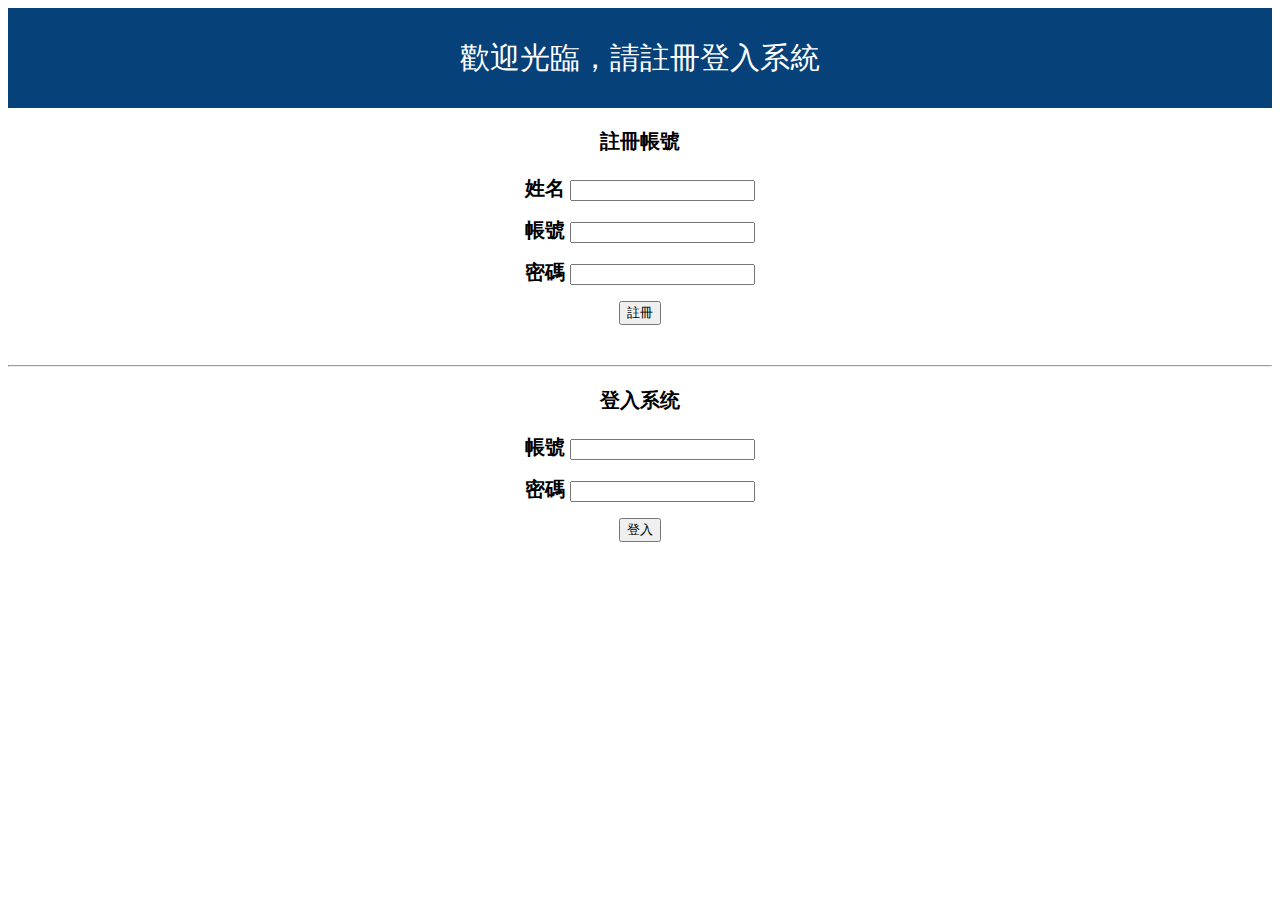
<file: templates/index.html>
<html>
<head>
    <title>Index</title>
    <link href="../static/styles.css" rel="stylesheet">
</head>
<body>
    <header>
        <div class="title">歡迎光臨，請註冊登入系統</div>
    </header>

    <div class="input_signup">
        <div>註冊帳號</div>
        <form id="signup" action="/signup" method="post">
            <div class="input_signup_box">
                <div><span><label for="name">姓名</label> <input type="text" name="name" id="name"></span></div>
                <div><span><label for="signup_id">帳號</label> <input type="text" name="signup_id" id="signup_id"></span></div>
                <div><span><label for="signup_password">密碼</label> <input type="password" name="signup_password" id="signup_password"></span></div>
                <div><button type="submit">註冊</button></div>
            </div>
        </form>
    </div>

    <hr/>

     <div class="input_signin">
        <div>登入系统</div>
        <form id="signin" action="/signin" method="post">
            <div class="input_signin_box">
                <div><label for="signin_id">帳號</label> <input type="text" name="signin_id" id="signin_id"></span></div>
                <div><label for="signin_password">密碼</label> <input type="password" name="signin_password" id="signin_password"></span></div>
                <div><button type="submit">登入</button></div>
            </div>
        </form>
    </div>

    <script src="../static/scripts.js"></script>
</body>
</html>
</file>
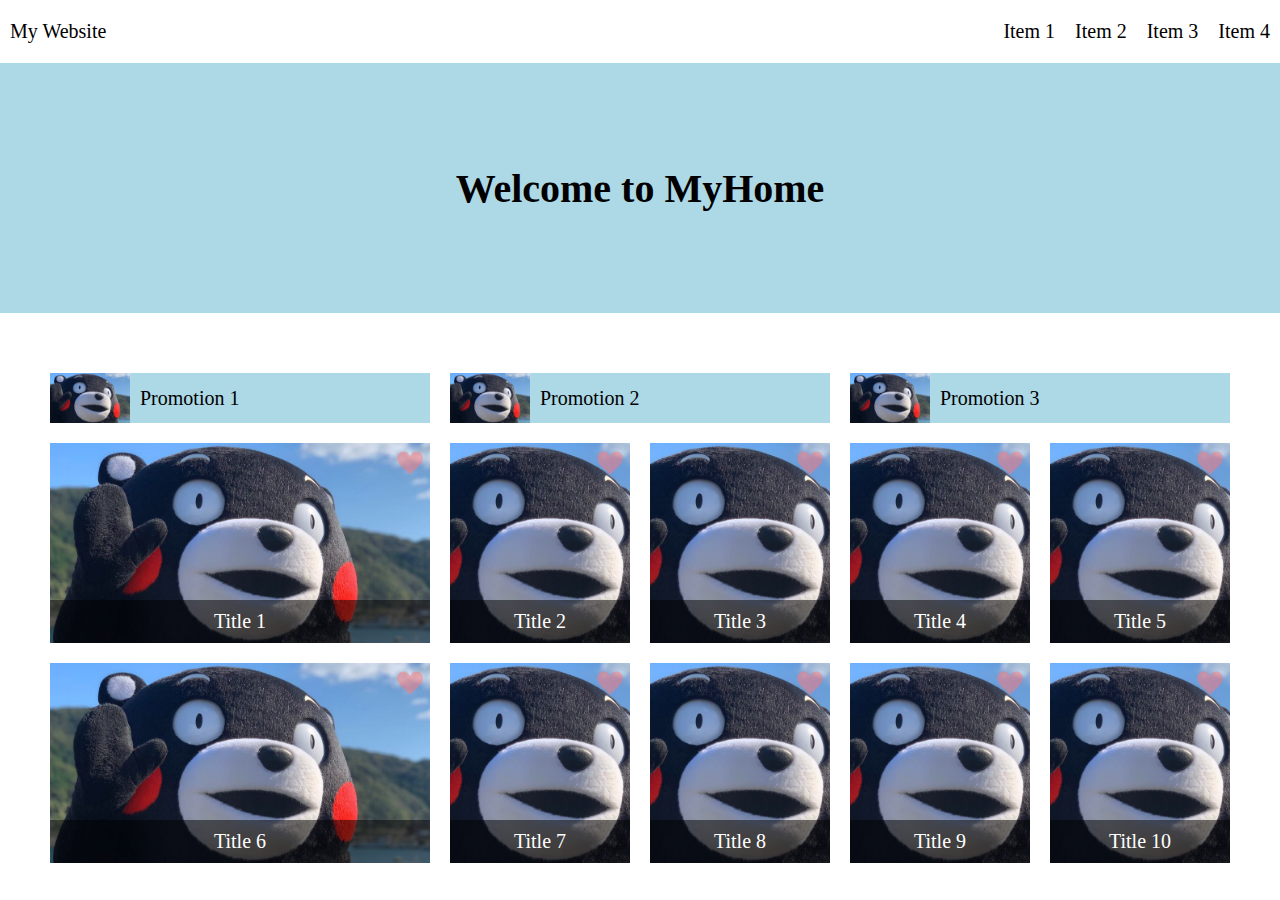
<file: week1/index.html>
<!DOCTYPE html>

<head>
    <meta name="viewport" content="width=device-width", initial-scale="1.0" />
    <meta charset="utf-8" /> 
    <title>Week1</title>
    <link rel="stylesheet" type="text/css" href="cssw1.css">
    <script src="w1script.js" defer></script>
</head>

<body>
<header>
    <div class="navbar">
        <span class="title">My Website</span>
        <ul class="desktop-menu">
            <li>Item 1</li>
            <li>Item 2</li>
            <li>Item 3</li>
            <li>Item 4</li>
        </ul>
    
        <div id="burger">
            <img src="burger_menu.svg" width="30" height="30" class="mobile-menu" onclick="togglemenu()">
        </div>
        
        <!-- 彈出視窗 -->
        <div class="popup-menu">
            <div class="popup-content">
                <span class="close-btn">&times;</span>
                <ul>
                    <li>Item 1</li>
                    <li>Item 2</li>
                    <li>Item 3</li>
                    <li>Item 4</li>
                </ul>
            </div>
        </div>
    </div>
</div>
</header>

<div class="welcome">Welcome to MyHome</div>

<div class="content">
    <div class="smallbox">
        <img class="smallboxpic" src="kumamon.png" />
        <div class="smallboxword">Promotion 1</div>
    </div>
    <div class="smallbox">
        <img class="smallboxpic" src="kumamon.png" />
        <div class="smallboxword">Promotion 2</div>
    </div>
    <div class="smallbox">
        <img class="smallboxpic" src="kumamon.png" />
        <div class="smallboxword">Promotion 3</div>
    </div>
</div>

<div class="content2">
        <div class="largebox">
        <img class="boxpic" src="kumamon.png" />
        <div class="overlay">
            <div class="text">Title 1</div>
        </div>
        <img class="heart" src="heart.svg" />
    </div>

    <div class="mediumbox">
        <img class="boxpic" src="kumamon.png"/>
        <div class="overlay">
            <div class="text">Title 2</div>
        </div>
        <img class="heart" src="heart.svg" />
    </div>

    <div class="mediumbox">
        <img class="boxpic" src="kumamon.png"/>
        <div class="overlay">
            <div class="text">Title 3</div>
        </div>
        <img class="heart" src="heart.svg" />
    </div>

    <div class="mediumbox">
        <img class="boxpic" src="kumamon.png"/>
        <div class="overlay">
            <div class="text">Title 4</div>
        </div>
        <img class="heart" src="heart.svg" />
    </div>

    <div class="mediumbox">
        <img class="boxpic" src="kumamon.png"/>
        <div class="overlay">
            <div class="text">Title 5</div>
        </div>
        <img class="heart" src="heart.svg" />
    </div>

    <div class="largebox">
        <img class="boxpic" src="kumamon.png" />
        <div class="overlay">
            <div class="text">Title 6</div>
        </div>
        <img class="heart" src="heart.svg" />
    </div>

    <div class="mediumbox">
        <img class="boxpic" src="kumamon.png"/>
        <div class="overlay">
            <div class="text">Title 7</div>
        </div>
        <img class="heart" src="heart.svg" />
    </div>

    <div class="mediumbox">
        <img class="boxpic" src="kumamon.png"/>
        <div class="overlay">
            <div class="text">Title 8</div>
        </div>
        <img class="heart" src="heart.svg" />
    </div>

    <div class="mediumbox">
        <img class="boxpic" src="kumamon.png"/>
        <div class="overlay">
            <div class="text">Title 9</div>
        </div>
        <img class="heart" src="heart.svg" />
    </div>

    <div class="mediumbox">
        <img class="boxpic" src="kumamon.png"/>
        <div class="overlay">
            <div class="text">Title 10</div>
        </div>
        <img class="heart" src="heart.svg" />
    </div>
</div>


</body>
</html>
</file>
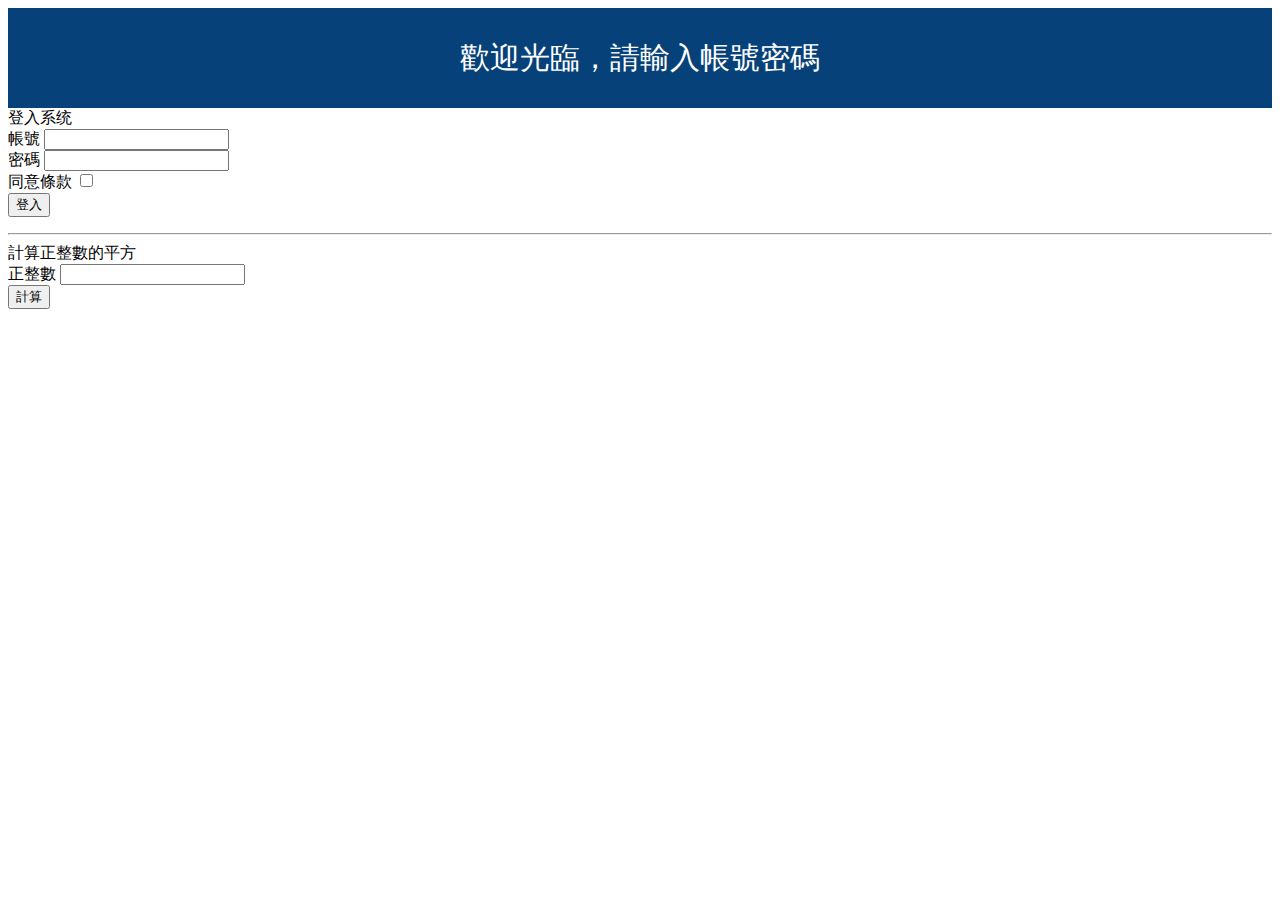
<file: week4/templates/index.html>
<html>
<head>
    <title>Index</title>
    <link href="/static/styles.css" rel="stylesheet">
</head>
<body>
    <header>
        <div class="title">歡迎光臨，請輸入帳號密碼</div>
    </header>
    
     <div class="input1">
        <div>登入系统</div>
        <form id="loginForm" action="/signin" method="post">
            <div class="inputbox">
                <div><span>帳號</span> <input type="text" name="username"></div>
                <div><span>密碼</span> <input type="password" name="password"></div>
                <div><span>同意條款</span> <input type="checkbox" id="termsCheckbox"></div>
                <div><button type="submit">登入</button></div>
            </div>
        </form>
    </div>
            
    <hr/>

    <div class="input2">
        <div>計算正整數的平方</div>
        <form id="squareForm">
            <div class="inputbox2">
                <div><span>正整數</span> <input type="text" name="square_number"></div>
                <div><button type="submit">計算</button></div>
            </div>
        </form>
    </div>

    <script src="/static/scripts.js"></script>
</body>
</html>
</file>
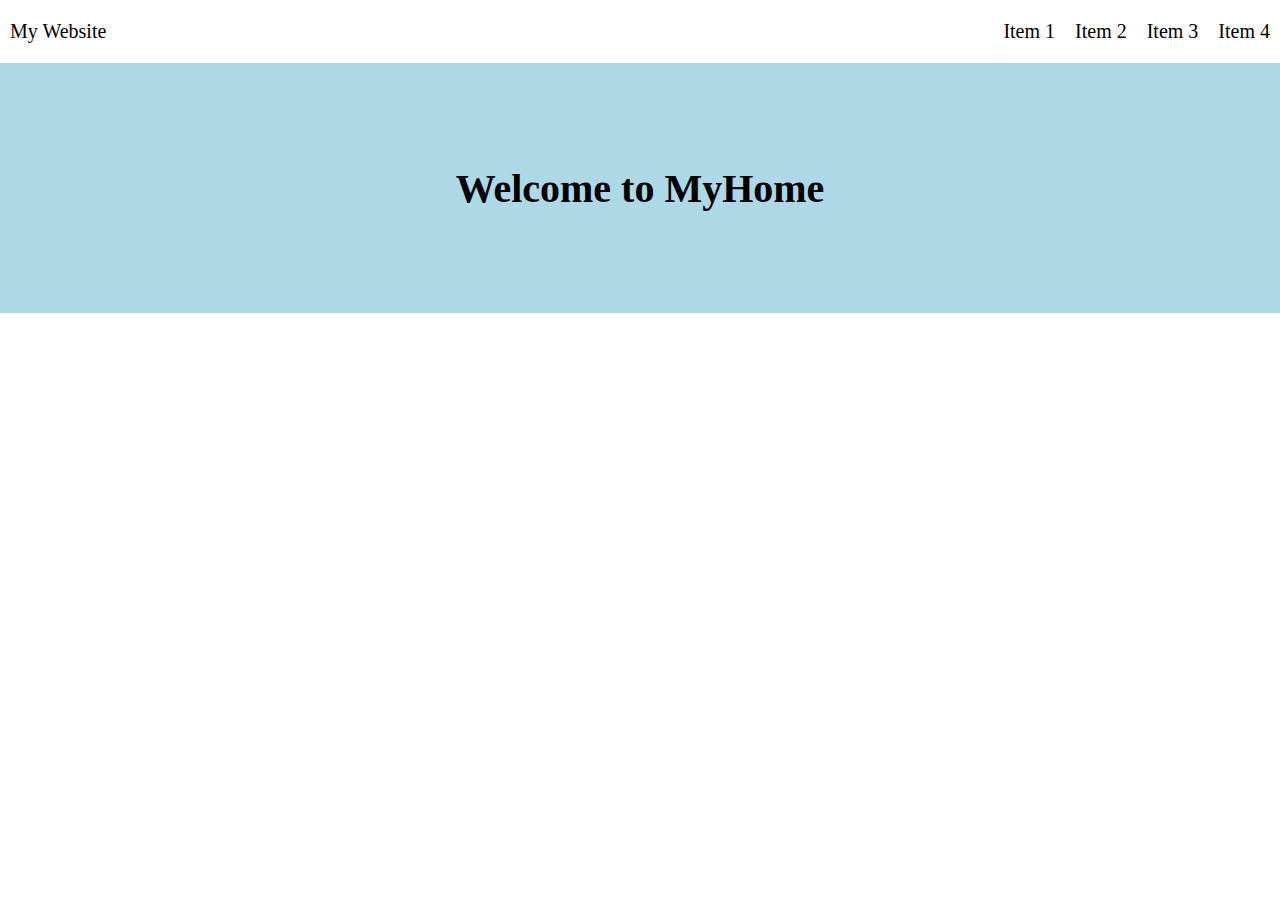
<file: week3/w3task3.html>
<!DOCTYPE html>
<html lang="en">
  <head>
    <meta charset="UTF-8" />
    <meta name="viewport" content="width=device-width, initial-scale=1.0" />
    <title>Week1</title>
    <link rel="stylesheet" type="text/css" href="w3task3.css" />
    <script src="w3task3.js" defer></script>
  </head>
  <body></body>
</html>
</file>
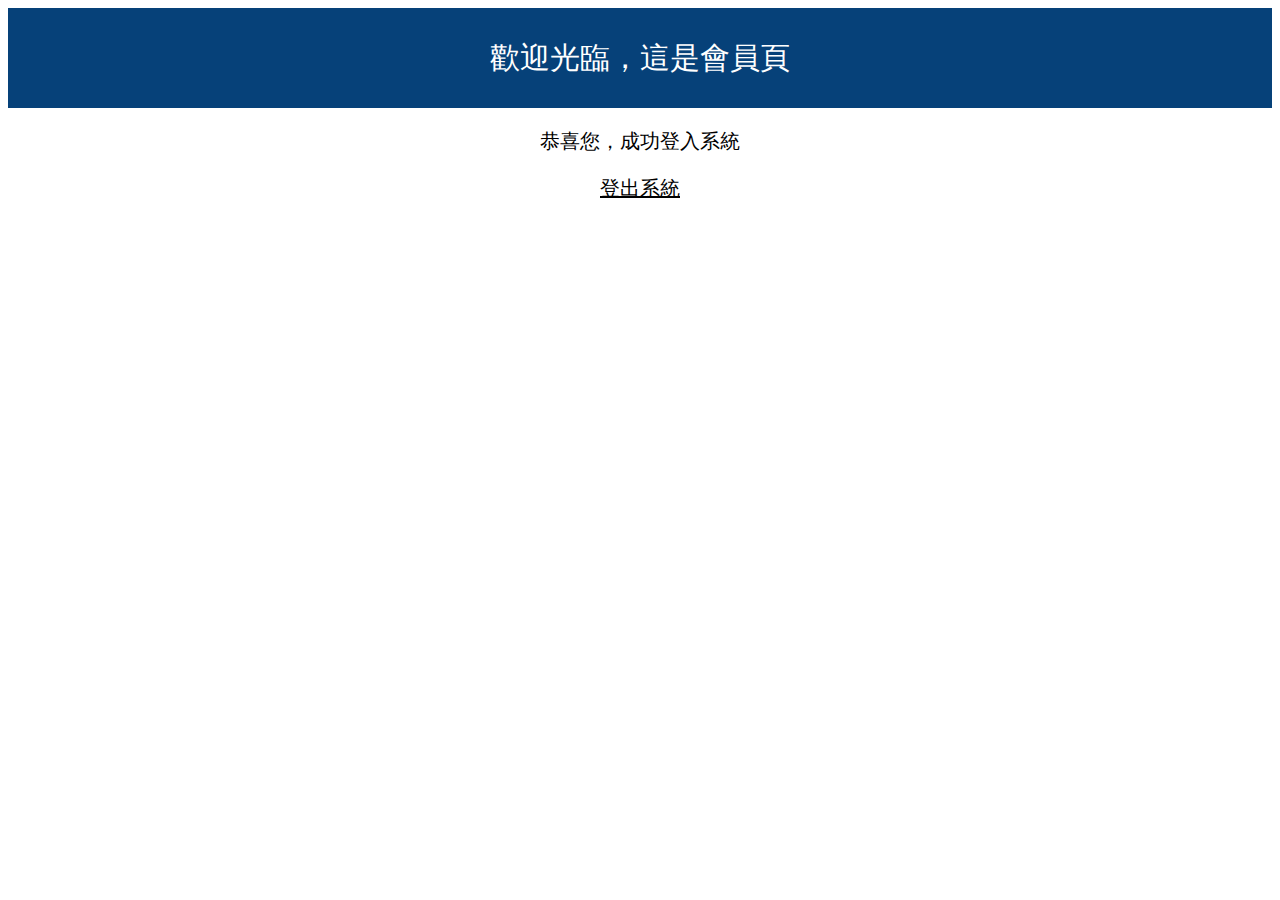
<file: week4/templates/member.html>
<html>
<head>
    <title>會員系統</title>
    <link href="/static/styles.css" rel="stylesheet">
</head>
<body>
    <header>
        <div class="title">歡迎光臨，這是會員頁</div>
    </header>
    
    <div class="description">恭喜您，成功登入系統</div>

    <a class="description" href="/signout">登出系統</a>
    

    <script src="/static/scripts.js"></script>
</body>
</html>
</file>
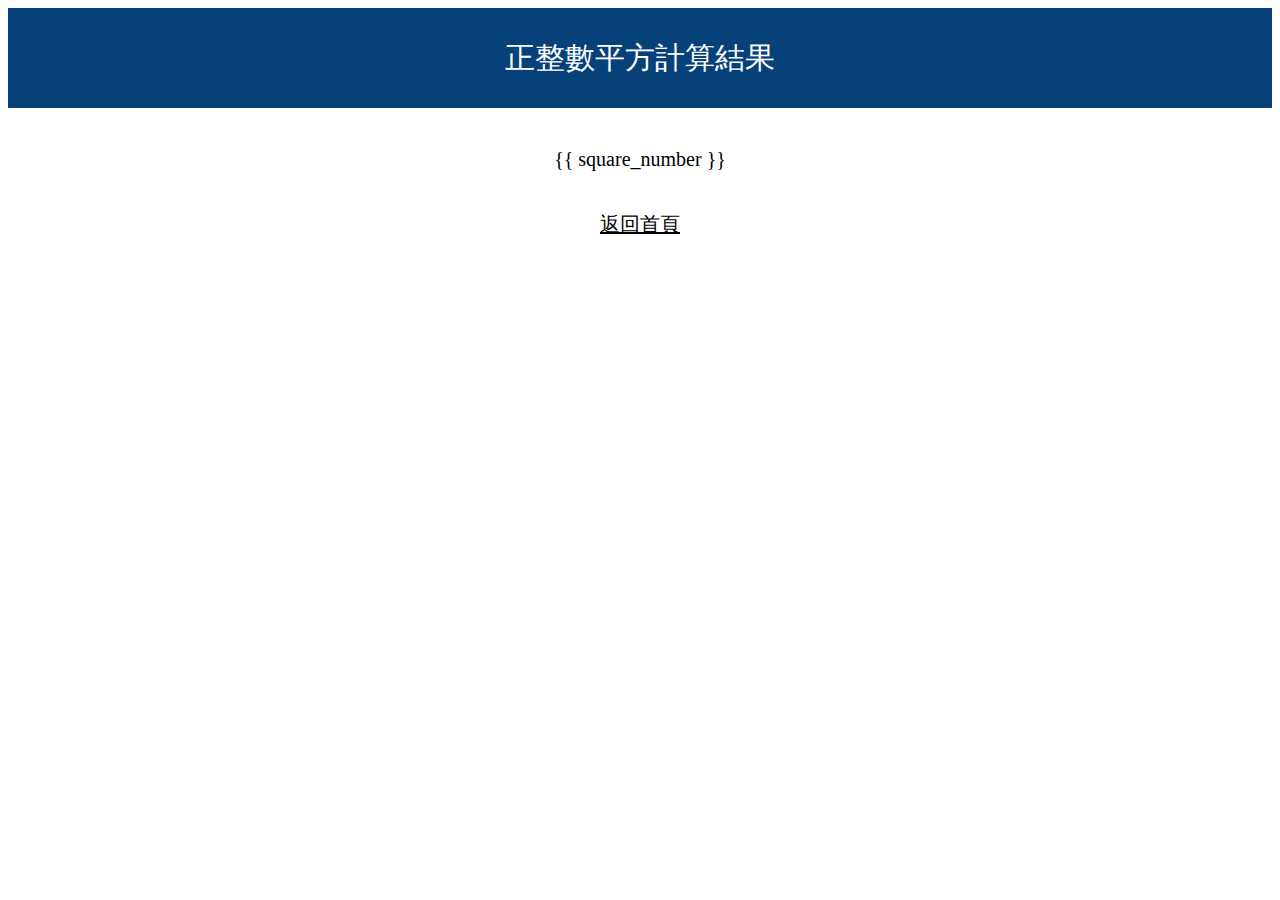
<file: week4/templates/square.html>
<html>
<head>
    <title>正整數平方計算結果</title>
    <link href="/static/styles.css" rel="stylesheet">
</head>
<body>
    <header>
        <div class="title">正整數平方計算結果</div>
    </header>
    
    <div class="description">
        <p>{{ square_number }}</p>
    </div>

    <a class="description" href="/">返回首頁</a>
    

    <script src="/static/scripts.js"></script>
</body>
</html>
</file>
<file: static/styles.css>
.title{
    display: flex;
    background-color: rgb(6, 65, 121);
    font-size: 30px;
    color: white;
    text-align: center;
    align-items: center;
    justify-content: center;
    height: 100px;
}

.input_signup{
    display: flex;
    flex-direction: column; 
    align-items: center;
    text-align: center; 
    justify-content: center;
    font-size: 20px;
    font-weight: bold;
    color:black;
    margin: 20px;
}

.input_signup_box {
    display: flex;
    flex-direction: column;
    font-size: 20px;
    color: black;
    align-items: center;
    justify-content: center;
    margin-top: 20px;
    gap:15px;
}

.input_signin{
    display: flex;
    flex-direction: column;
    align-items: center;
    text-align: center; 
    justify-content: center;
    font-size: 20px;
    font-weight: bold;
    color:black;   
    margin: 20px;
}

.input_signin_box {
    display: flex;
    flex-direction: column;
    font-size: 20px;
    color: black;
    align-items: center;
    justify-content: center;
    margin-top: 20px;
    gap:15px;
}

.description{
    display: flex;
    flex-direction: column; 
    align-items: center;
    text-align: center; 
    justify-content: center;
    font-size: 20px;
    color:black;   
    margin-top:20px;
}

.small_title{
    display: flex;
    flex-direction: column;
    align-items: center;
    text-align: center; 
    justify-content: center; 
    font-size: 20px;
    font-weight: bold;
    color:black;   
    margin-top:20px;
}

.input_message{
    display: flex;
    flex-direction: column; 
    align-items: center;
    text-align: center; 
    justify-content: center;
    font-size: 20px;
    color:black;
    margin: 20px;
    gap: 15px;
}

.messages{
    display: flex;
    flex-direction: column; 
    align-items: center;
    text-align: center; 
    justify-content: center;
    font-size: 20px;
    color:black;
    margin: 15px;
    gap: 8px;
}
</file>
<file: week1/cssw1.css>
body, html {
    font-size: 20px; 
    margin:0;
    width:100%;
}

.navbar {
    display: flex;
    justify-content: space-between; 
    align-items: center;
    padding: 0 10px 0 10px;
}
  
.desktop-menu {
    display: flex;
    justify-content: flex-end; 
    gap: 20px; 
    list-style-type: none;
  }

/* 隱藏漢堡選單圖標和彈出菜單 */
#burger, .popup-menu {
    display: none;
    cursor: pointer;
}
  
.welcome {
    display: flex;
    justify-content: center; 
    align-items: center; 
    text-align: center;
    background-color: lightblue;
    height: 250px;
    font-size: 2em;
    font-weight: bold;
}

.content{
    display: flex;
    max-width: 1200px;
    margin: 50px auto 0 auto; 
    justify-content: center; 
}

.smallbox{
    margin: 10px; 
    background-color: lightblue;
    width:100%;
    height:50px;
    display: flex;
}

.smallboxpic{
    width:80px;
    object-fit: cover;
}

.smallboxword{
    flex:1;
    text-align: left;
    align-self: center;
    padding-left:10px;
}

.content2{
    display: flex;
    flex-wrap:wrap;
    max-width: 1200px;   
    margin: 0 auto 0 auto; 
    justify-content: space-between; 
}

.largebox, .mediumbox {
    position: relative;
    background-color: lightgreen; 
    height: 200px; 
    margin: 10px;
}

.largebox {
    width: calc(100% / 3 - 20px); 
}

.mediumbox {
    width: calc((100% / 3 - 20px - 20px) / 2); 
}

/* 確保圖片適當填滿方塊 */
.boxpic {
    width: 100%;
    height: 100%;
    object-fit: cover;
}

.heart {
    position: absolute;
    top: 5px; 
    right: 5px; 
    width: 30px; 
    height: 30px; 
    opacity: 0.5; 
}

.overlay {
    position: absolute;
    bottom: 0; 
    left: 0;
    right: 0;
    background: rgba(0, 0, 0, 0.5); /* 半透明遮罩 */
    color: white; 
    text-align: center;
    padding: 10px 0; 
}


@media (min-width: 601px) and (max-width: 1200px) {
    .content, .content2 {
        width: 90%;
        flex-wrap: wrap;
        justify-content: space-between; 
    }

    .smallbox {
        width: calc(50% - 20px); 
        margin: 10px; 
    }

    .smallbox:nth-last-child(-n+1) {
        width: 100%;
    }

    .largebox, .mediumbox {
        width: calc(25% - 20px); 
        margin: 10px; 
    }

    .largebox:nth-last-child(-n+2), .mediumbox:nth-last-child(-n+2) {
        width: calc(50% - 20px); 
    }
}

/* 於手機螢幕上顯示漢堡選單圖標 */
@media (min-width: 361px) and (max-width: 600px) {
    .desktop-menu {
        display: none;
    }

    #burger {
        display: block;
    }

    .popup-menu {
        display: none; 
        position: fixed;
        right: 0; 
        top: 0; 
        width: 50%; 
        height: 100%; 
        background-color: white; 
        box-shadow: -8px 0 16px rgba(0,0,0,0.2); 
        border-left: 1px solid #ccc; 
        z-index: 1; 
        overflow: auto; /* 如果內容超出視窗高度，允許滾動 */
    }

    .popup-menu div {
        display: block;
        padding: 30px;
        padding-top: 30px; 
        text-decoration: none;
        color: black;
    }

    .popup-menu .close-btn {
        cursor: pointer; 
        float: right;
        right:10px;
        top:0px;
        padding: 0px;
        font-size: 40px;
        color: black;
        text-decoration: none; /* 如果使用<a>，則移除下劃線 */
    }

    .popup-menu ul{
        padding-top:30px;
    }

    .popup-menu ul li {
        font-size: 22px; 
        margin-bottom: 15px; 
        list-style-type: none;
    }
      
    .welcome {
        font-size:30px;
    }
    .content, .content2 {
        width: 90%;
        flex-wrap: wrap;
        justify-content: space-between; 
    }

    .smallbox {
        width: 100%;
        margin: 10px; 
    }

    .largebox, .mediumbox {
        width: 100%;
        margin: 10px; 
    }
}
</file>
<file: week3/w3task3.css>
body, html {
    font-size: 20px; 
    margin:0; 
}

.navbar {
    display: flex;
    justify-content: space-between;
    align-items: center; 
    padding: 0 10px 0 10px;
}
    
.desktop-menu {
    display: flex;
    justify-content: flex-end; 
    gap: 20px;
    list-style-type: none; 
  }

#burger, .popup-menu {
    display: none;
    cursor: pointer;
}
  

.welcome {
    display: flex;
    justify-content: center; 
    align-items: center; 
    text-align: center;
    background-color: lightblue;
    height: 250px;
    font-size: 2em; 
    font-weight: bold;
}

.content{
    display: flex;
    max-width: 1200px;
    margin: 50px auto 0 auto; 
    justify-content: center; 
}

.smallbox{
    margin: 10px; 
    background-color: lightblue;
    width:100%;
    height:50px;
    display: flex;
}

.smallboxpic{
    width:80px;
    object-fit: cover; 
}

.smallboxword{
    flex:1;
    text-align: left;
    align-self: center;
    padding-left:10px;
    overflow: hidden;          
    white-space: nowrap;       
    text-overflow: ellipsis;   
}

.content2{
    display: flex;
    flex-wrap:wrap;
    max-width: 1200px;   
    margin: 0 auto 0 auto; 
    justify-content: space-between; 
}

.largebox, .mediumbox {
    position: relative;
    background-color: lightgreen; 
    height: 200px; 
    margin: 10px; 
}

.largebox {
    width: calc(100% / 3 - 20px); 
}

.mediumbox {
    width: calc((100% / 3 - 20px - 20px) / 2); 
}

.boxpic {
    width: 100%;
    height: 100%;
    object-fit: cover;
}

.heart {
    position: absolute;
    top: 5px; 
    right: 5px; 
    width: 30px; 
    height: 30px; 
    opacity: 0.5; 
}

.overlay {
    position: absolute;
    bottom: 0;
    left: 0;
    right: 0;
    background: rgba(0, 0, 0, 0.5); 
    color: white; 
    text-align: center;
    padding: 10px 5px; 
}

.overlay .text {
    overflow: hidden;          
    white-space: nowrap;       
    text-overflow: ellipsis;   
}

@media (min-width: 601px) and (max-width: 1200px) {
    .content, .content2 {
        width: 90%;
        flex-wrap: wrap;
        justify-content: space-between; 
    }

    .smallbox {
        width: calc(50% - 20px); 
        margin: 10px; 
    }

    .smallbox:nth-last-child(-n+1) {
        width: 100%;
    }

    .largebox, .mediumbox {
        width: calc(25% - 20px); 
        margin: 10px; 
    }

    .largebox:nth-last-child(-n+2), .mediumbox:nth-last-child(-n+2) {
        width: calc(50% - 20px); 
    }
}


@media (min-width: 361px) and (max-width: 600px) {
    .desktop-menu {
        display: none;
    }

    #burger {
        display: block;
    }

    .popup-menu {
        display: none; 
        position: fixed;
        right: 0; 
        top: 0; 
        width: 50%; 
        height: 100%; 
        background-color: white; 
        box-shadow: -8px 0 16px rgba(0,0,0,0.2); 
        border-left: 1px solid #ccc; 
        z-index: 1; 
        overflow: auto; 
    }

    .popup-menu div {
        display: block;
        padding: 30px;
        padding-top: 30px; 
        text-decoration: none;
        color: black;
    }

    .popup-menu .close-btn {
        cursor: pointer; 
        float: right;
        right:10px;
        top:0px;
        padding: 0px;
        font-size: 40px;
        color: black;
        text-decoration: none; 
    }

    .popup-menu ul{
        padding-top:30px;
    }

    .popup-menu ul li {
        font-size: 22px; 
        margin-bottom: 15px; 
        list-style-type: none; 
    }
      
    .welcome {
        font-size:30px;
    }
    .content, .content2 {
        width: 90%;
        flex-wrap: wrap;
        justify-content: space-between; 
    }

    .smallbox {
        width: 100%;
        margin: 10px; 
    }

    .largebox, .mediumbox {
        width: 100%;
        margin: 10px; 
    }

}
</file>
